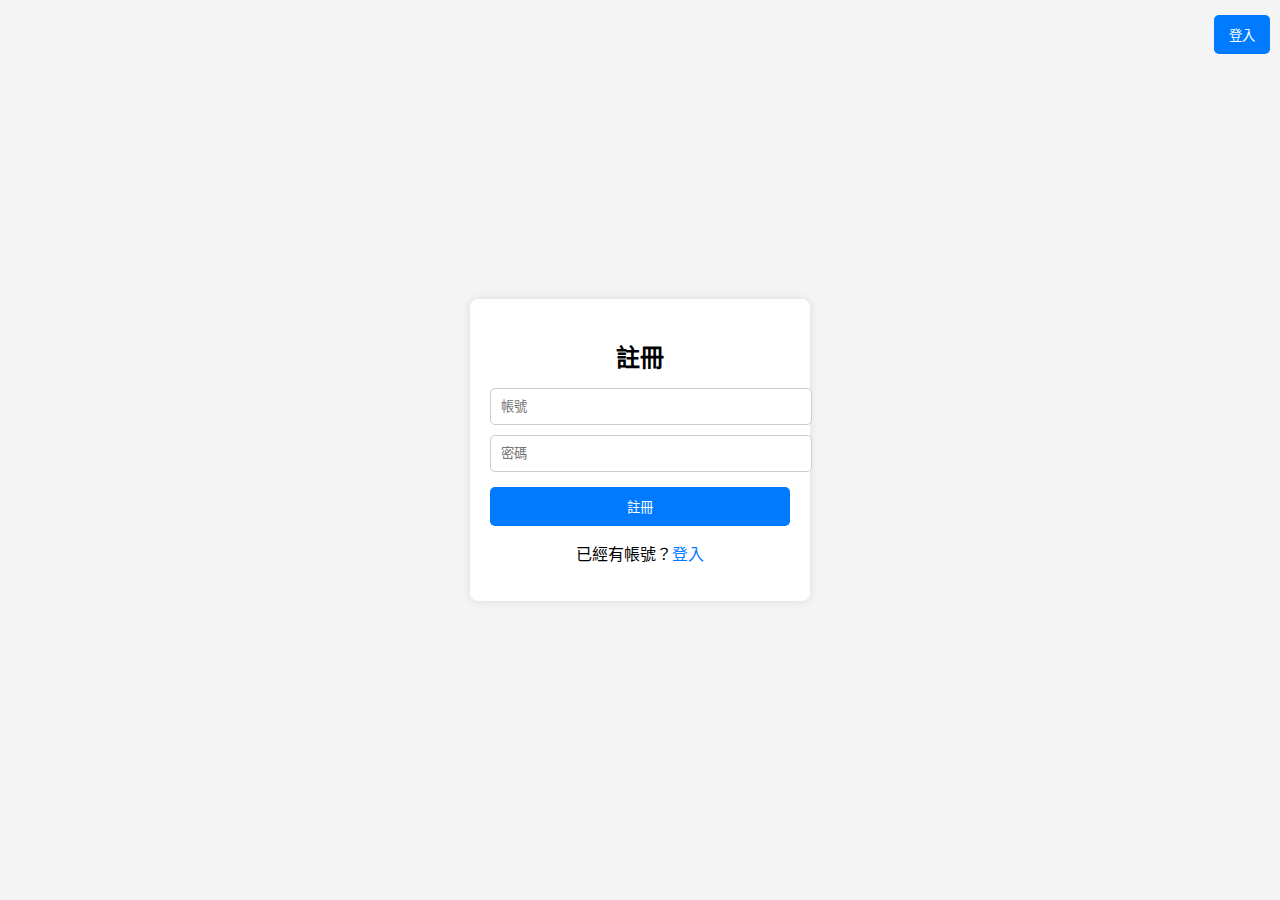
<file: register.html>
<!DOCTYPE html>
<html lang="zh-TW">
<head>
    <meta charset="UTF-8">
    <meta name="viewport" content="width=device-width, initial-scale=1.0">
    <title>註冊</title>
    <link rel="stylesheet" href="styles.css">
</head>
<body>
    <button class="login-btn" onclick="window.location.href='index.html'">登入</button>

    <div class="container">
        <h2>註冊</h2>
        <input type="text" id="registerUser" placeholder="帳號">
        <input type="password" id="registerPass" placeholder="密碼">
        <button onclick="register()">註冊</button>
        <p>已經有帳號？<a href="index.html">登入</a></p>
    </div>

    <script src="script.js"></script>
</body>
</html>
</file>
<file: styles.css>
body {
    font-family: Arial, sans-serif;
    display: flex;
    justify-content: center;
    align-items: center;
    height: 100vh;
    background-color: #f4f4f4;
    margin: 0;
    position: relative;
}

.container {
    background: white;
    padding: 20px;
    box-shadow: 0 0 10px rgba(0, 0, 0, 0.1);
    text-align: center;
    border-radius: 8px;
    width: 300px;
}

h2 {
    margin-bottom: 15px;
}

input {
    display: block;
    width: 100%;
    margin: 10px 0;
    padding: 10px;
    border: 1px solid #ccc;
    border-radius: 5px;
}

button {
    padding: 10px;
    background-color: #007bff;
    color: white;
    border: none;
    cursor: pointer;
    width: 100%;
    border-radius: 5px;
    margin: 5px 0;
    transition: background-color 0.3s;
}

.login-btn {
    position: fixed;
    top: 10px;
    right: 10px;
    padding: 10px 15px;
    background-color: #007bff;
    color: white;
    border: none;
    cursor: pointer;
    border-radius: 5px;
    z-index: 1000;
    width: auto;
    transition: background-color 0.3s;
}

.login-btn:hover,
button:hover {
    background-color: #0056b3;
}

.login-btn:focus,
button:focus {
    outline: none;
    box-shadow: 0 0 0 2px rgba(0,123,255,0.25);
}

p {
    margin-top: 10px;
}

a {
    color: #007bff;
    text-decoration: none;
    transition: color 0.3s;
}

a:hover {
    text-decoration: underline;
    color: #0056b3;
}

.admin-container {
    background: white;
    padding: 30px;
    border-radius: 8px;
    box-shadow: 0 0 10px rgba(0, 0, 0, 0.1);
    margin: 20px;
    width: 80%;
    max-width: 1200px;
}

.admin-grid {
    display: grid;
    grid-template-columns: repeat(auto-fit, minmax(250px, 1fr));
    gap: 20px;
    margin-top: 20px;
}

.admin-card {
    background: white;
    padding: 20px;
    border-radius: 8px;
    box-shadow: 0 2px 4px rgba(0,0,0,0.1);
}

.logout-btn {
    width: auto;
    background-color: #dc3545;
    position: absolute;
    top: 10px;
    right: 10px;
    transition: background-color 0.3s;
}

.logout-btn:hover {
    background-color: #c82333;
}

.stats-summary {
    margin-top: 20px;
    padding: 15px;
    background: #f8f9fa;
    border-radius: 5px;
}

.log-container {
    height: 300px;
    overflow-y: auto;
    padding: 10px;
    background: #f8f9fa;
    border: 1px solid #ddd;
    border-radius: 5px;
    margin-top: 10px;
}

table {
    width: 100%;
    border-collapse: collapse;
    margin-top: 15px;
}

th, td {
    padding: 10px;
    border: 1px solid #ddd;
    text-align: left;
}

th {
    background-color: #f8f9fa;
}

select {
    width: 100%;
    padding: 8px;
    margin: 5px 0;
    border: 1px solid #ddd;
    border-radius: 5px;
}
}
</file>
